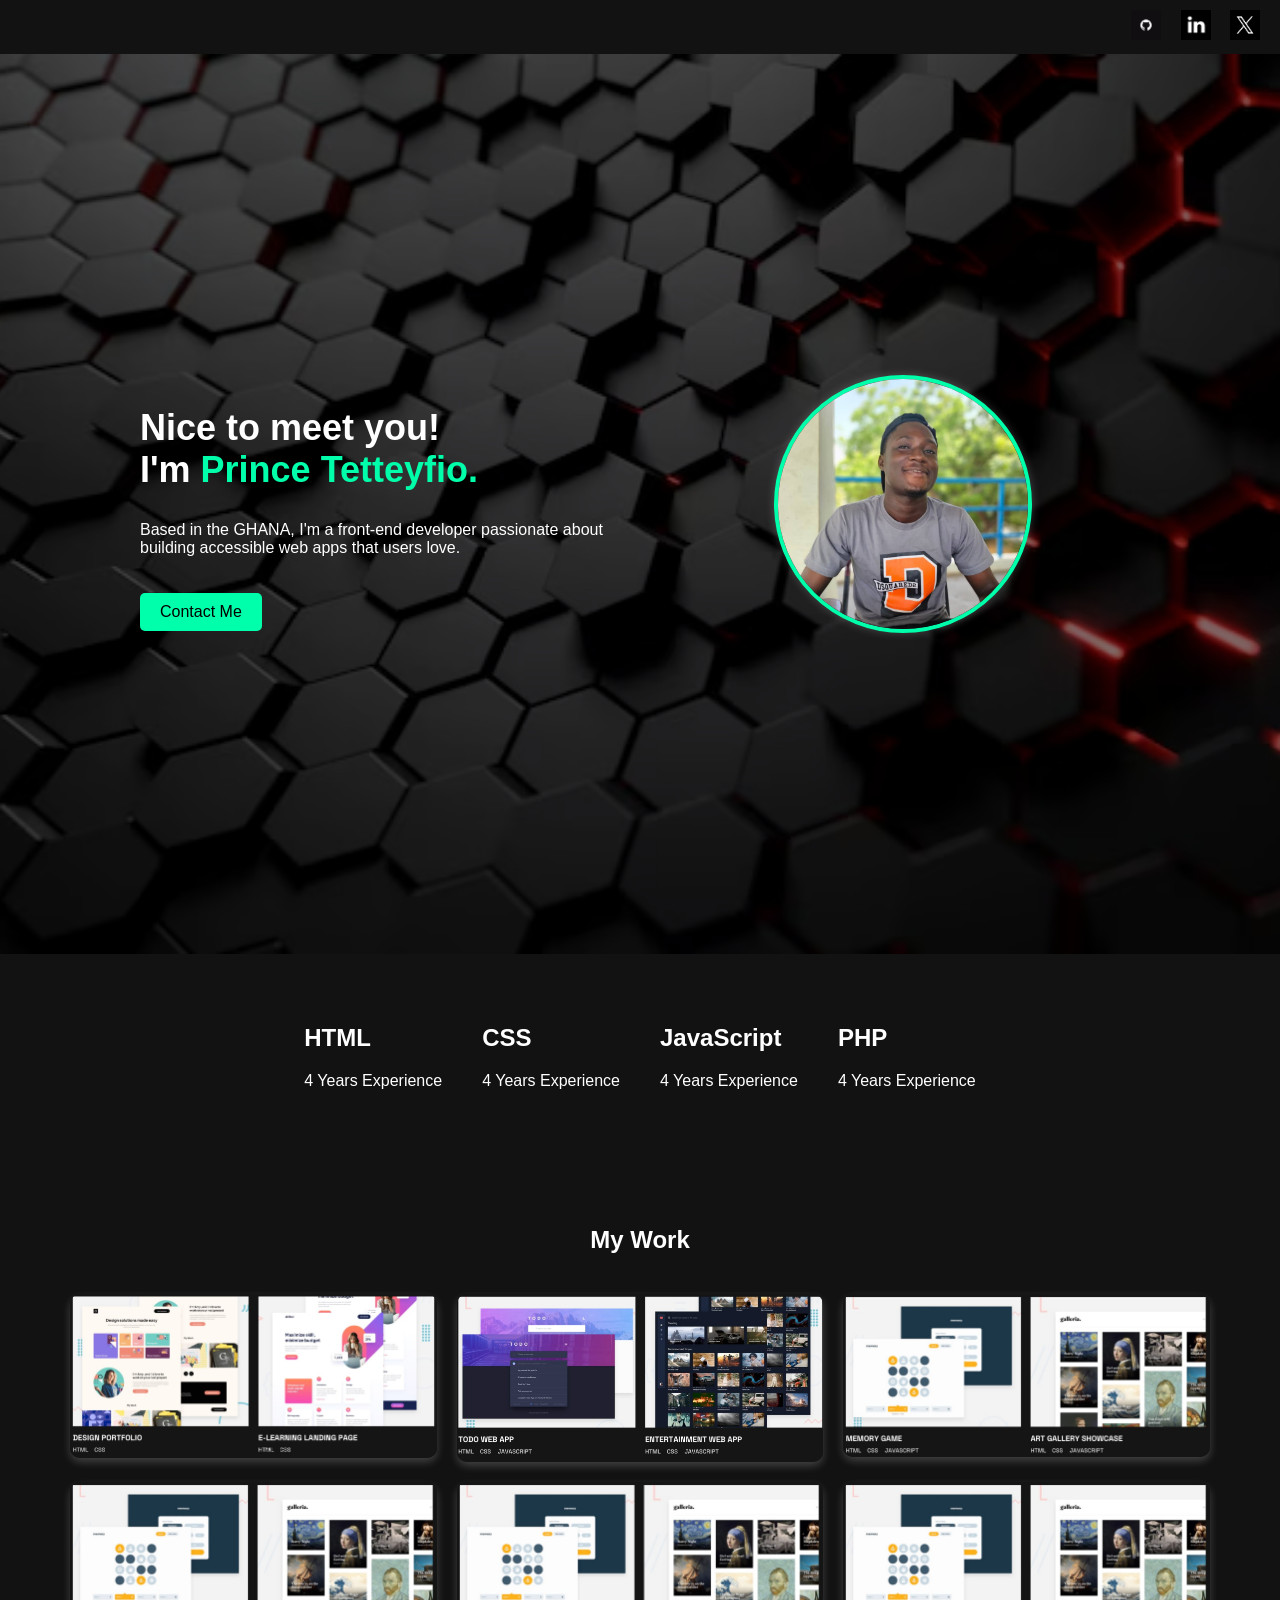
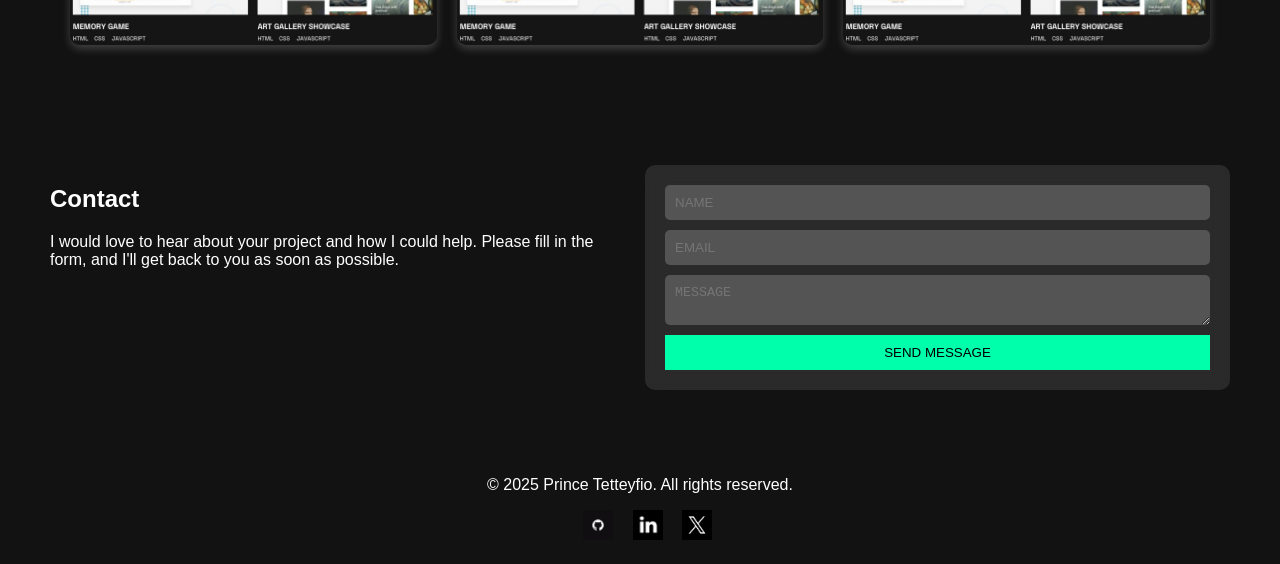
<file: index.html>
<!DOCTYPE html>
<html lang="en">
<head>
    <meta charset="UTF-8">
    <meta name="viewport" content="width=device-width, initial-scale=1.0">
    <title>Prince Tetteyfio Portfolio</title>
    <link rel="stylesheet" href="portfolio.css">
</head>
<body>
    <!-- Social Media Icons at the Top Right -->
    <header class="top-header">
        <div class="social-icons">
            <a href="#"><img src="./black.jpg" alt="GitHub"></a>
            <a href="#"><img src="./linkdin.jpg" alt="LinkedIn"></a>
            <a href="#"><img src="./X_logo.jpg" alt="X"></a>
        </div>
    </header>

    <!-- Hero Section with Background & Profile Image -->
    <section class="hero-section">
        <div class="overlay"></div>
        <div class="hero-content">
            <div class="left">
                <h1>Nice to meet you!<br> I'm <span class="highlight">Prince Tetteyfio.</span></h1>
                <p>Based in the GHANA, I'm a front-end developer passionate about building accessible web apps that users love.</p>
                <a href="#contact" class="contact-btn">Contact Me</a>
            </div>
            <div class="right">
                <img src="./WhatsApp Image 2025-03-21 at 01.47.28.jpeg" alt="Prince Tetteyfio">
            </div>
        </div>
    </section>

    <!-- Skills Section -->
    <section class="skills">
        <div class="skill"><h2>HTML</h2><p>4 Years Experience</p></div>
        <div class="skill"><h2>CSS</h2><p>4 Years Experience</p></div>
        <div class="skill"><h2>JavaScript</h2><p>4 Years Experience</p></div>
        <div class="skill"><h2>PHP</h2><p>4 Years Experience</p></div>
    </section>

    <!-- Centered Image Gallery -->
    <section class="gallery">
        <h2>My Work</h2>
        <div class="gallery-container">
            <img src="./Screenshot 2025-03-21 095428.png" alt="Project 1">
            <img src="./Screenshot 2025-03-21 095501.png" alt="Project 2">
            <img src="./Screenshot 2025-03-21 095540.png" alt="Project 3">
            <img src="./Screenshot 2025-03-21 095540.png" alt="Project 4">
            <img src="./Screenshot 2025-03-21 095540.png" alt="Project 5">
            <img src="./Screenshot 2025-03-21 095540.png" alt="Project 6">
        </div>
    </section>

    <!-- Contact Section -->
    <section class="contact" id="contact">
        <div class="contact-left">
            <h2>Contact</h2>
            <p>I would love to hear about your project and how I could help.  
               Please fill in the form, and I'll get back to you as soon as possible.</p>
        </div>
        <div class="contact-right">
            <form>
                <input type="text" placeholder="NAME" required>
                <input type="email" placeholder="EMAIL" required>
                <textarea placeholder="MESSAGE" required></textarea>
                <button type="submit">SEND MESSAGE</button>
            </form>
        </div>
    </section>

    <!-- Footer -->
    <footer>
        <p>&copy; 2025 Prince Tetteyfio. All rights reserved.</p>
        <div class="social-icons">
            <a href="#"><img src="./black.jpg" alt="GitHub"></a>
            <a href="#"><img src="./linkdin.jpg" alt="LinkedIn"></a>
            <a href="#"><img src="./X_logo.jpg" alt="Twitter"></a>
        </div>
    </footer>
</body>
</html>
</file>
<file: portfolio.css>
/* General Styles */
body {
    margin: 0;
    font-family: Arial, sans-serif;
    background: #121212;
    color: white;
}

/* Social Media Icons at the Top */
.top-header {
    display: flex;
    justify-content: flex-end;
    padding: 10px 20px;
}

.social-icons a img {
    width: 30px;
    margin-left: 15px;
}

/* Hero Section */
.hero-section {
    background: url('./background.avif') no-repeat center center/cover;
    height: 100vh;
    display: flex;
    align-items: center;
    justify-content: center;
    position: relative;
    padding: 0 10%;
}

.overlay {
    position: absolute;
    top: 0; left: 0;
    width: 100%; height: 100%;
    background: rgba(0, 0, 0, 0.5);
}

.hero-content {
    position: relative;
    z-index: 1;
    display: flex;
    align-items: center;
    justify-content: space-between;
    max-width: 1000px;
    width: 100%;
    gap: 50px;
}

.left {
    flex: 1;
}

.left h1 {
    font-size: 36px;
}

.highlight {
    color: #00ffaa;
}

.contact-btn {
    display: inline-block;
    margin-top: 20px;
    padding: 10px 20px;
    background: #00ffaa;
    color: #000;
    text-decoration: none;
    border-radius: 5px;
}

.right {
    flex: 1;
    display: flex;
    justify-content: center;
}

.right img {
    width: 250px;
    height: 250px;
    border-radius: 50%;
    object-fit: cover;
    border: 4px solid #00ffaa;
    box-shadow: 0 0 10px rgba(255, 255, 255, 0.2);
}

/* Skills Section */
.skills {
    display: flex;
    justify-content: center;
    gap: 40px;
    padding: 50px;
}

/* Gallery - 3 Column Layout */
.gallery {
    text-align: center;
    padding: 50px;
}

.gallery-container {
    display: grid;
    grid-template-columns: repeat(3, 1fr);
    gap: 20px;
    padding: 20px;
    justify-content: center;
}

.gallery-container img {
    width: 100%;
    border-radius: 10px;
    box-shadow: 0 4px 8px rgba(255, 255, 255, 0.2);
    transition: transform 0.3s;
}

.gallery-container img:hover {
    transform: scale(1.05);
}

/* Contact Section */
.contact {
    display: flex;
    justify-content: center;
    padding: 50px;
    gap: 50px;
}

.contact-left {
    flex: 1;
}

.contact-right {
    flex: 1;
    background: rgba(255, 255, 255, 0.1); /* Transparent Background */
    padding: 20px;
    border-radius: 10px;
    backdrop-filter: blur(10px); /* Glassmorphism Effect */
}

.contact-right form {
    display: flex;
    flex-direction: column;
    gap: 10px;
}

.contact-right input, .contact-right textarea {
    padding: 10px;
    border: none;
    border-radius: 5px;
    background: rgba(255, 255, 255, 0.2);
    color: white;
}

.contact-right button {
    padding: 10px;
    background: #00ffaa;
    color: black;
    border: none;
    cursor: pointer;
}

/* Footer */
footer {
    text-align: center;
    padding: 20px;
}

/* Responsive Design */
@media (max-width: 768px) {
    .hero-content {
        flex-direction: column;
        text-align: center;
    }

    .right img {
        width: 200px;
        height: 200px;
    }

    .skills, .gallery-container, .contact {
        flex-direction: column;
        text-align: center;
    }

    .gallery-container {
        grid-template-columns: repeat(2, 1fr);
    }
}

@media (max-width: 480px) {
    .gallery-container {
        grid-template-columns: repeat(1, 1fr);
    }
}
</file>
